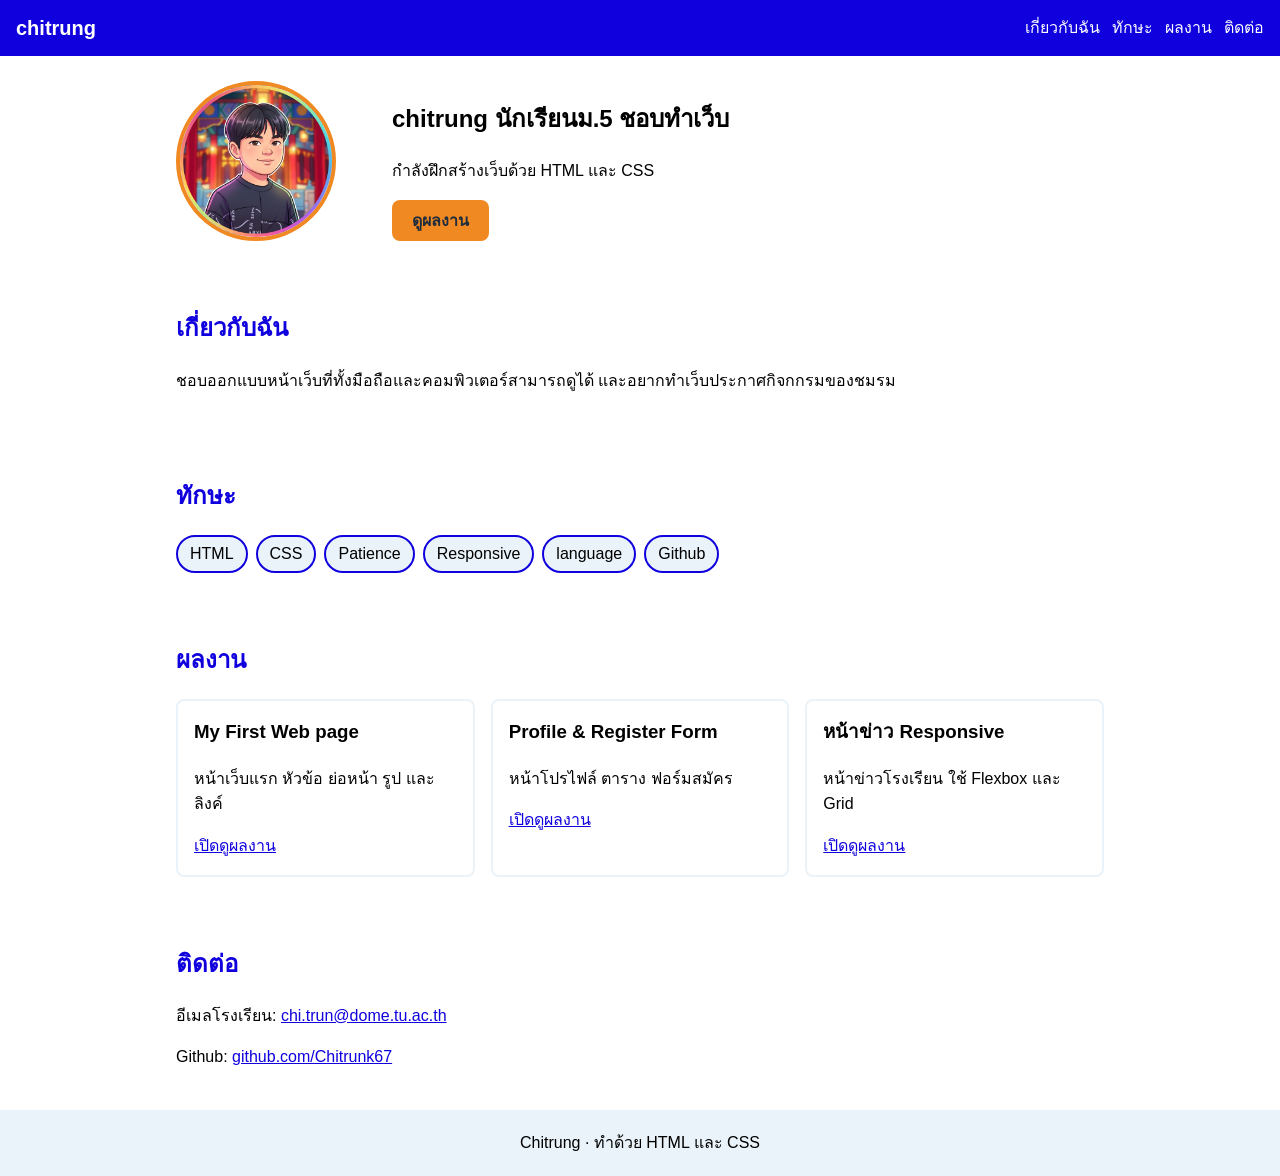
<file: index.html>
<!DOCTYPE html>
<html lang="th">
<head>
    <meta charset="UTF-8">
    <meta name="viewport" content="width=device-width, initial-scale=1.0">
    <title>chitrung | portfolio</title>
     <link rel="stylesheet" href="style.css">
</head>
<body>
    <header class="site-header">
        <a class="logo" href="#top">chitrung</a>
        <nav>
            <ul>
                <li><a href="#about">เกี่ยวกับฉัน</a></li>
                <li><a href="#skill">ทักษะ</a></li>
                <li><a href="#project">ผลงาน</a></li>
                <li><a href="#contact">ติดต่อ</a></li>
            </ul>
        </nav>
    </header>
    <main id="top">
        <section class="hero">
            <img class="avatar" src="images/my_profile.jpg"
            width="160" height="160" alt="ภาพการ์ตูนของฉัน">
            <div>
                <h1>chitrung นักเรียนม.5 ชอบทำเว็บ</h1>
                <p>กำลังฝึกสร้างเว็บด้วย HTML และ CSS</p>
                <a class="btn" href="#project">ดูผลงาน</a>
            </div>
        </section>
        <section id="about">
            <h2>เกี่ยวกับฉัน</h2>
            <p>ชอบออกแบบหน้าเว็บที่ทั้งมือถือและคอมพิวเตอร์สามารถดูได้ และอยากทำเว็บประกาศกิจกกรมของชมรม</p>
        </section>
        <section id="skill">
            <h2>ทักษะ</h2>
            <ul class="skill">
                <li>HTML</li>
                <li>CSS</li>
                <li>Patience</li>
                <li>Responsive</li>
                <li>language</li>
                <li>Github</li>
            </ul>
        </section>
        <section id="project">
            <h2>ผลงาน</h2>
            <div Class="project">
                <article class="card">
                    <h3>My First Web page</h3>
                    <p>หน้าเว็บแรก หัวข้อ ย่อหน้า รูป และลิงค์</p>
                    <a href="project/my-first-web/index.html">เปิดดูผลงาน</a>
                </article>
                <article class="card">
                    <h3>Profile &amp; Register Form</h3>
                    <p>หน้าโปรไฟล์ ตาราง ฟอร์มสมัคร</p>
                    <a href="project/my-profile/index.html">เปิดดูผลงาน</a>
                </article>
                <article class="card">
                    <h3>หน้าข่าว Responsive</h3>
                    <p>หน้าข่าวโรงเรียน ใช้ Flexbox และ Grid</p>
                    <a href="project/school-new/index.html">เปิดดูผลงาน</a>
                </article>
            </div>
        </section>
        <section id="contact">
            <h2>ติดต่อ</h2>
            <p>อีเมลโรงเรียน:
                <a href="mailto:chi.trun@dome.tu.ac.th">chi.trun@dome.tu.ac.th</a>
            </p>
            <p>Github:
                <a href="https://github.com/Chitrunk67">github.com/Chitrunk67</a>
            </p>
        </section>
    </main>

    <footer>Chitrung · ทำด้วย HTML และ CSS</footer>
</body>
</html>
</file>
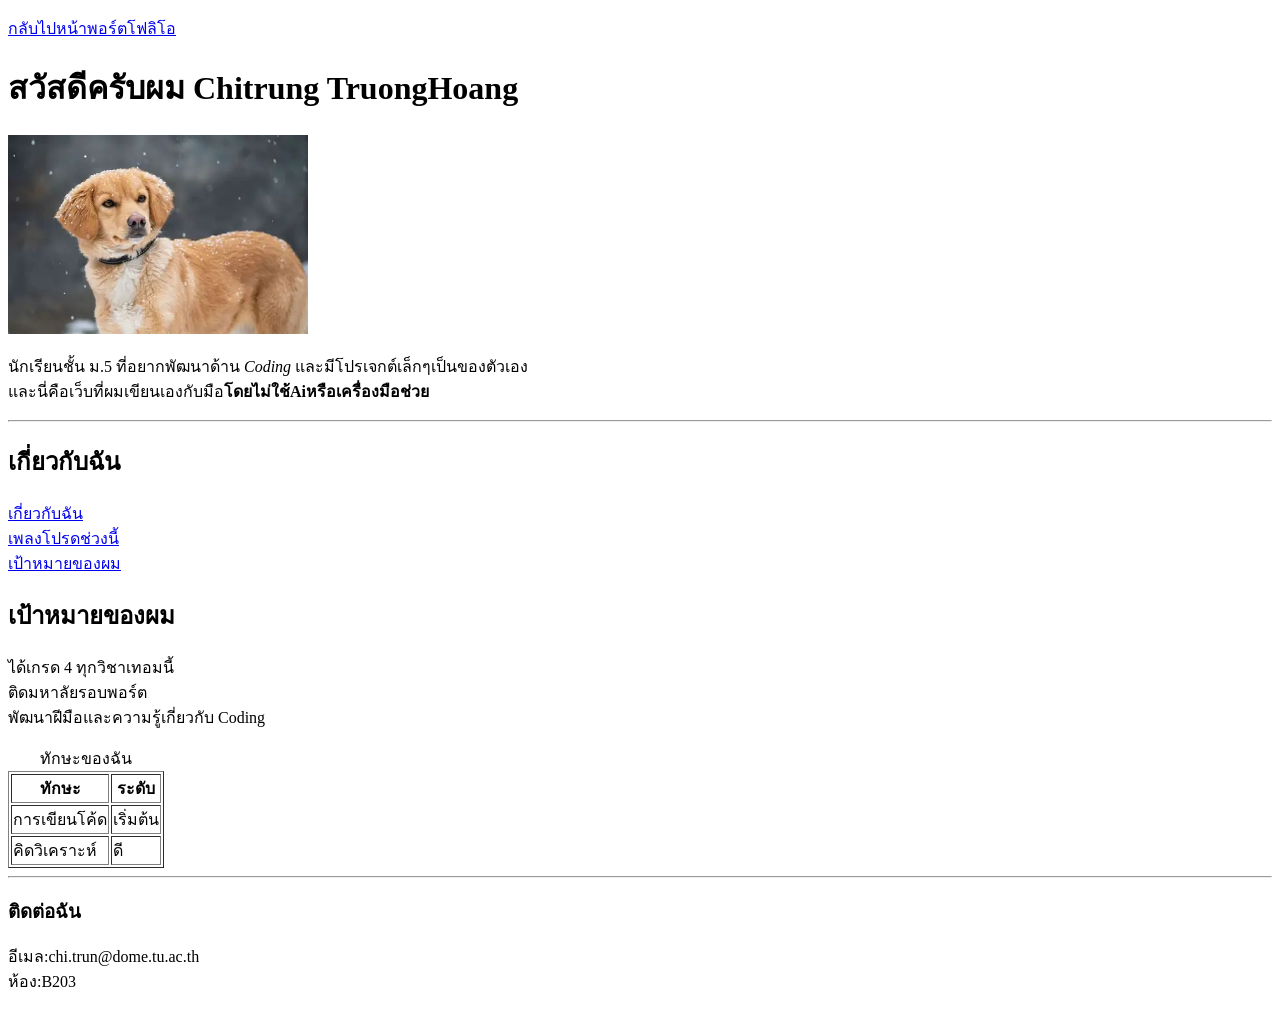
<file: project/my-first-web/index.html>
<!DOCTYPE html>
<html lang="th">
<head>
  <meta charset="UTF-8">
  <meta name="viewport" content="width=device-width, initial-scale=1.0">
  <title>เว็บแรกของฉัน-บีน</title>
</head>
<body>
  <p><a href="../../index.html">กลับไปหน้าพอร์ตโฟลิโอ</a></p>
  <h1>สวัสดีครับผม Chitrung TruongHoang</h1>
  <img src="images/dog-image.webp" alt="เป็นรูปหมาที่น่ารักดีผมอยากเลี้ยง" width="300">
<p>
  นักเรียนชั้น ม.5 ที่อยากพัฒนาด้าน <em>Coding</em> และมีโปรเจกต์เล็กๆเป็นของตัวเอง
<br>
  และนี่คือเว็บที่ผมเขียนเองกับมือ<strong>โดยไม่ใช้Aiหรือเครื่องมือช่วย</strong>
<p>
<hr>
<!--อันนี้คือลิงค์ที่พาไปจุดต่างๆ-->
</p>
  <h2>เกี่ยวกับฉัน</h2>
   <a href="about.html" target="_blank" rel="noopener">เกี่ยวกับฉัน</a>
   <br>
   <a href="https://www.youtube.com/watch?v=LmJUzENql-w&list=RDLmJUzENql-w&start_radio=1" target="_blank" rel="noopener">เพลงโปรดช่วงนี้</a>
   <br>
   <a href="#goal">เป้าหมายของผม</a>
<!--อันนี้คือเป้าหมายของผมปีนี้-->
  <h2 id="goal">เป้าหมายของผม</h2>
  <p>ได้เกรด 4 ทุกวิชาเทอมนี้<br>ติดมหาลัยรอบพอร์ต<br>พัฒนาฝีมือและความรู้เกี่ยวกับ Coding</p>
<table border="1">
  <caption>ทักษะของฉัน</caption>
  <thead>
    <tr>
      <th>ทักษะ</th>
      <th>ระดับ</th>
    </tr>
  </thead>
  <tbody>
    <tr>
      <td>การเขียนโค้ด</td>
      <td>เริ่มต้น</td>
    </tr>
    <tr>
      <td>คิดวิเคราะห์</td>
      <td>ดี</td>
    </tr>
  </tbody>
</table>
  <hr>
   <h3>ติดต่อฉัน</h3>
  <p>อีเมล:chi.trun@dome.tu.ac.th<br>ห้อง:B203</p>
</body>
</html>
</file>
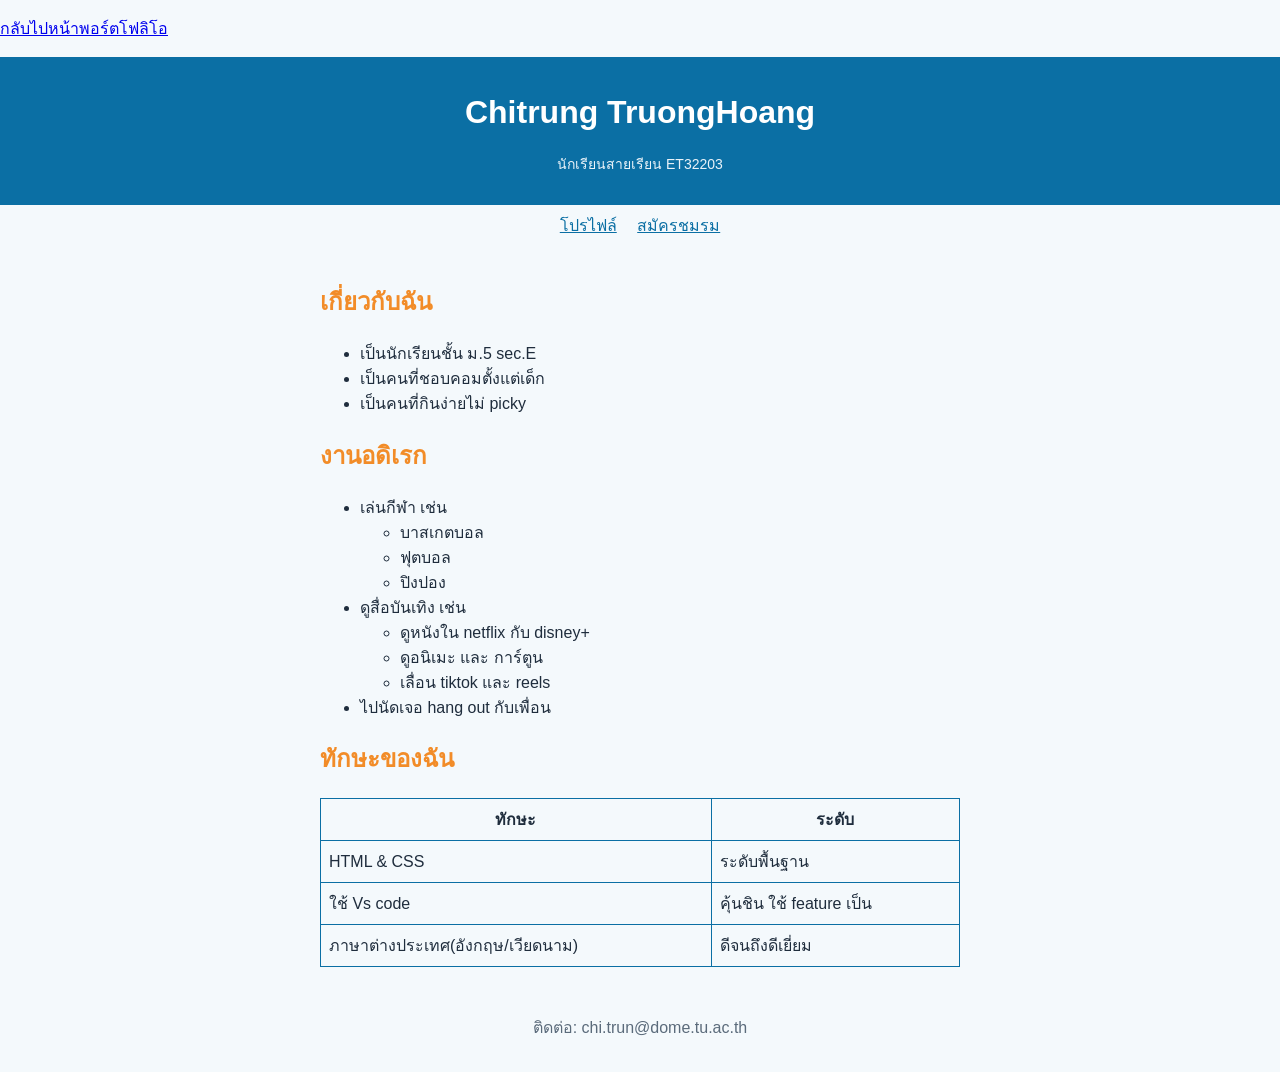
<file: project/my-profile/index.html>
<!DOCTYPE html>
<html lang="th">
<head>
    <meta charset="UTF-8">
    <meta name="viewport" content="width=device-width, initial-scale=1.0">
    <title>โปรไฟล์ของฉัน</title>
    <link rel="stylesheet" href="style.css">
</head>
<body>
    <p><a href="../../index.html">กลับไปหน้าพอร์ตโฟลิโอ</a></p>
    <header>
        <h1>Chitrung TruongHoang</h1>
        <p class="tagline">นักเรียนสายเรียน ET32203</p>
    </header>
    
    <nav>
        <a href="index.html">โปรไฟล์</a>
        <a href="register.html">สมัครชมรม</a>
    </nav>
    <main>
  <section id="about">
    <h2>เกี่ยวกับฉัน</h2>
    <ul>
        <li>เป็นนักเรียนชั้น ม.5 sec.E</li>
        <li>เป็นคนที่ชอบคอมตั้งแต่เด็ก</li>
        <li>เป็นคนที่กินง่ายไม่ picky</li>
    </ul>
  </section>
  <section id="hobby">
    <h2>งานอดิเรก</h2>
    <ul>
        <li>เล่นกีฬา เช่น
            <ul>
                <li>บาสเกตบอล</li>
                <li>ฟุตบอล</li>
                <li>ปิงปอง</li>
            </ul>
        </li>
        <li>ดูสื่อบันเทิง เช่น
            <ul>
                <li>ดูหนังใน netflix กับ disney+</li>
                <li>ดูอนิเมะ และ การ์ตูน</li>
                <li>เลื่อน tiktok และ reels</li>
            </ul>
        </li>
        <li>ไปนัดเจอ hang out กับเพื่อน</li>
    </ul>
  </section>
  <section id="skill">
    <h2>ทักษะของฉัน</h2>
    <table>
        <thead>
            <tr>
                <th>ทักษะ</th>
                <th>ระดับ</th>
            </tr>
            </thead>
        <tbody>
            <tr>
                <td>HTML & CSS</td>
                <td>ระดับพื้นฐาน</td>
            </tr>
            <tr>
                <td>ใช้ Vs code</td>
                <td>คุ้นชิน ใช้ feature เป็น</td>
            </tr>
            <tr>
                <td>ภาษาต่างประเทศ(อังกฤษ/เวียดนาม)</td>
                <td>ดีจนถึงดีเยี่ยม</td>
            </tr>
        </tbody>
        </table>
  </section>
</main>

<footer>
    <p>ติดต่อ: chi.trun@dome.tu.ac.th</p>
    </footer>
</body>
</html>
</file>
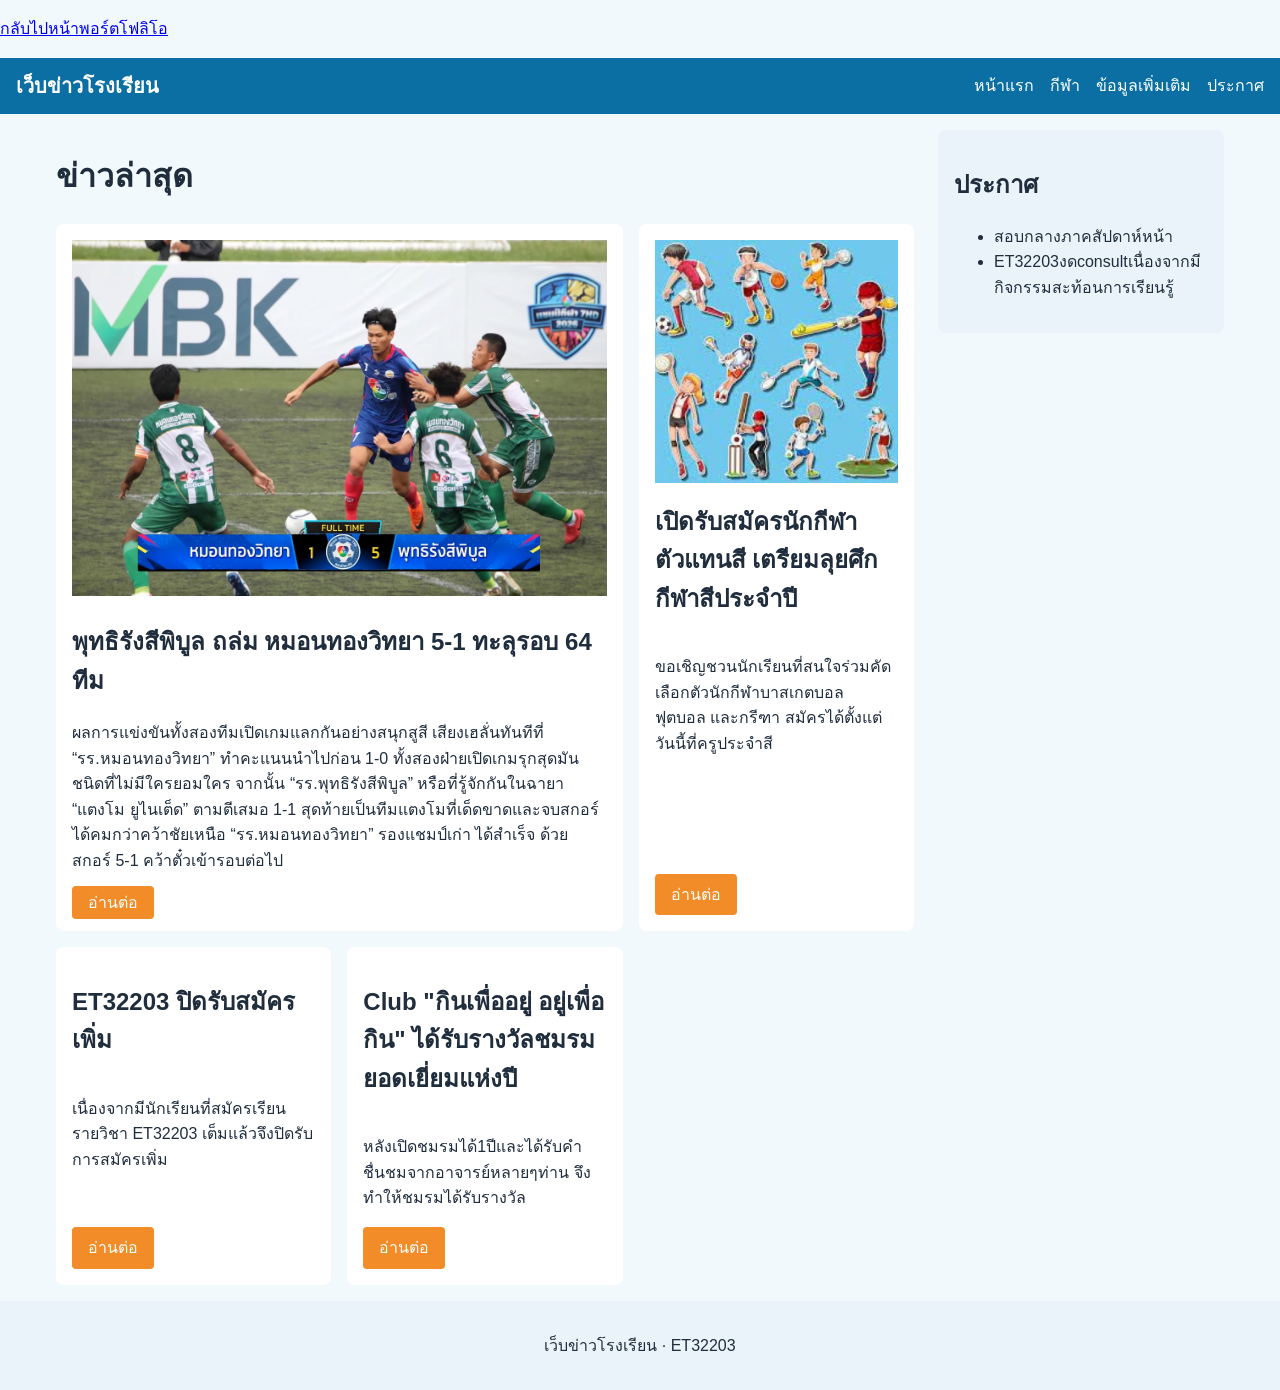
<file: project/school-new/index.html>
<!DOCTYPE html>
<html lang="th">
<head>
    <meta charset="UTF-8">
    <meta name="viewport" content="width=device-width, initial-scale=1.0">
    <title>ข่าวโรงเรียน</title>
    <link rel="stylesheet" href="style.css">
</head>
<body>
    <p><a href="../../index.html">กลับไปหน้าพอร์ตโฟลิโอ</a></p>
    <header class="site-header">
        <a class="logo" href="#">เว็บข่าวโรงเรียน</a>
        <nav>
            <ul>
                <li><a href="#">หน้าแรก</a></li>
                <li><a href="#sport">กีฬา</a></li>
                <li><a href="#">ข้อมูลเพิ่มเติม</a></li>
                <li><a href="#announcement">ประกาศ</a></li>
            </ul>
        </nav>
    </header>
    <div class="layout">
        <main>
            <h1>ข่าวล่าสุด</h1>
            <section class="news">
                <article class="card big">
                    <section id="sport">
                    <img src="images/monthong.jpg"
                         alt="รูปทีมหมอนทองวิทยาแพ้พุทธิรังสีพิบูล5ประตูต่อ1">
                     <h2> พุทธิรังสีพิบูล ถล่ม หมอนทองวิทยา 5-1 ทะลุรอบ 64 ทีม</h2>
                    <p>ผลการแข่งขันทั้งสองทีมเปิดเกมแลกกันอย่างสนุกสูสี เสียงเฮลั่นทันทีที่ “รร.หมอนทองวิทยา” ทำคะแนนนำไปก่อน 1-0 ทั้งสองฝ่ายเปิดเกมรุกสุดมันชนิดที่ไม่มีใครยอมใคร จากนั้น “รร.พุทธิรังสีพิบูล” หรือที่รู้จักกันในฉายา “แตงโม ยูไนเต็ด” ตามตีเสมอ 1-1 สุดท้ายเป็นทีมแตงโมที่เด็ดขาดและจบสกอร์ได้คมกว่าคว้าชัยเหนือ “รร.หมอนทองวิทยา” รองแชมป์เก่า ได้สำเร็จ ด้วยสกอร์ 5-1 คว้าตั๋วเข้ารอบต่อไป</p>
                    <a class="btn" href="#">อ่านต่อ</a>
                    </section>
                </article>
                <!-- ใช้ gemini ในการคิดหัวข้อข่าวให้ -->
                <article class="card">
                    <img src="images/sportday.jpeg"
                         alt="รูปตัวอย่างกีฬาต่างๆ">
                    <h2>เปิดรับสมัครนักกีฬาตัวแทนสี เตรียมลุยศึกกีฬาสีประจำปี</h2>
                    <p>ขอเชิญชวนนักเรียนที่สนใจร่วมคัดเลือกตัวนักกีฬาบาสเกตบอล ฟุตบอล และกรีฑา สมัครได้ตั้งแต่วันนี้ที่ครูประจำสี</p>
                    <a class="btn" href="#">อ่านต่อ</a>
                </article>
                <article class="card">
                    <h2>ET32203 ปิดรับสมัครเพิ่ม</h2>
                    <p>เนื่องจากมีนักเรียนที่สมัครเรียนรายวิชา ET32203 เต็มแล้วจึงปิดรับการสมัครเพิ่ม</p>
                    <a class="btn" href="#">อ่านต่อ</a>
                </article>
                <article class="card">
                    <h2>Club "กินเพื่ออยู่ อยู่เพื่อกิน" ได้รับรางวัลชมรมยอดเยี่ยมแห่งปี</h2>
                    <p>หลังเปิดชมรมได้1ปีและได้รับคำชื่นชมจากอาจารย์หลายๆท่าน จึงทำให้ชมรมได้รับรางวัล</p>
                    <a class="btn" href="#">อ่านต่อ</a>
                </article>
            </section>
        </main>

        <aside class="sidebar">
            <section id="announcement">
            <h2>ประกาศ</h2>
            <ul>
                <li>สอบกลางภาคสัปดาห์หน้า</li>
                <li>ET32203งดconsultเนื่องจากมีกิจกรรมสะท้อนการเรียนรู้</li>
            </ul>
            </section>
        </aside>
    </div>
    <footer>
        <p>เว็บข่าวโรงเรียน · ET32203</p>
    </footer>
</body>
</html>
</file>
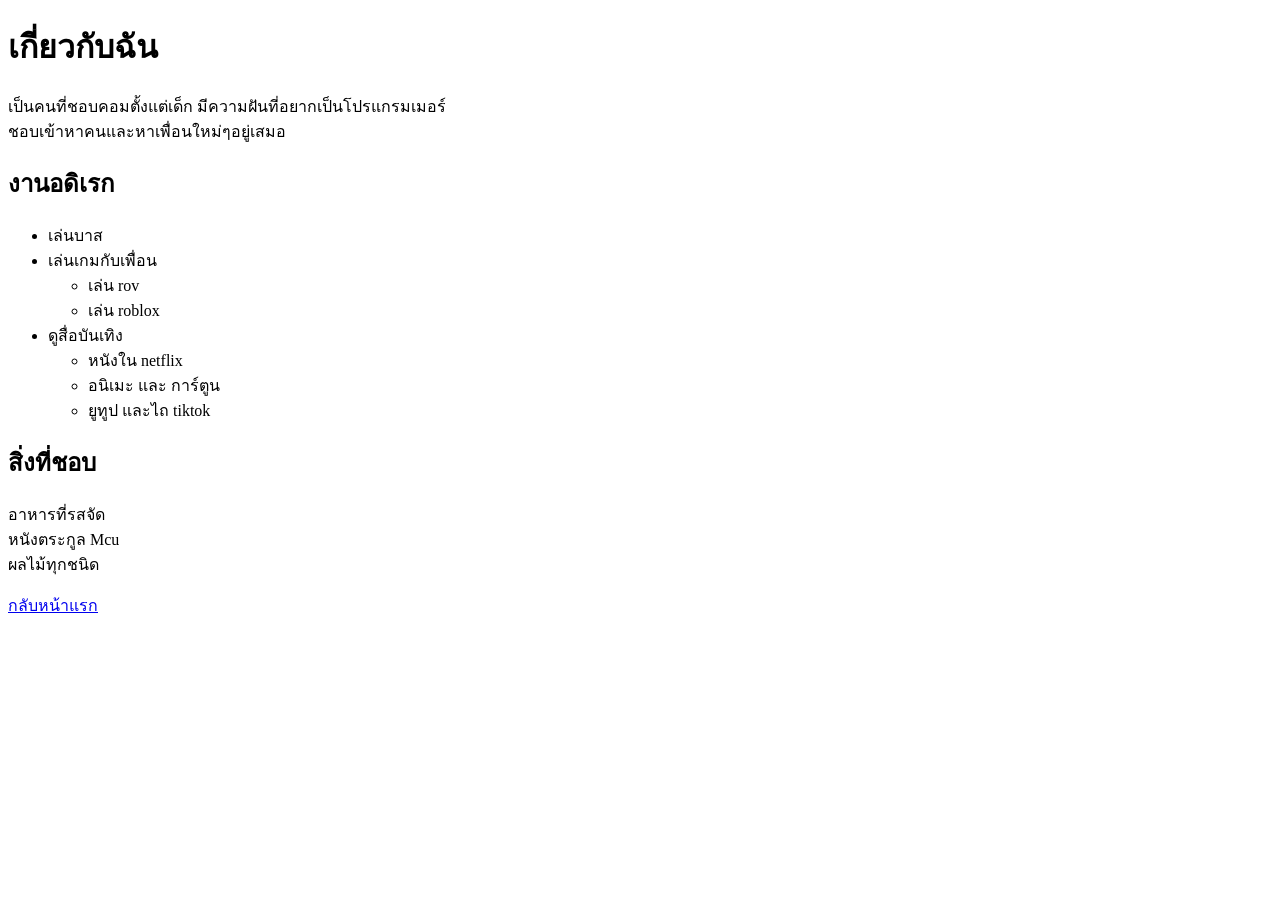
<file: project/my-first-web/about.html>
<!DOCTYPE html>
<html lang="th">
    <head>
  <meta charset="UTF-8">
  <meta name="viewport" content="width=device-width, initial-scale=1.0">
  <title>เกี่ยวกับฉัน</title>
  </head>
<body>
  <h1>เกี่ยวกับฉัน</h1>
  <p>เป็นคนที่ชอบคอมตั้งแต่เด็ก มีความฝันที่อยากเป็นโปรแกรมเมอร์<br>ชอบเข้าหาคนและหาเพื่อนใหม่ๆอยู่เสมอ</p>
  <h2>งานอดิเรก</h2>
  <ul>
    <li>เล่นบาส</li>
    <li>เล่นเกมกับเพื่อน
      <ul>
        <li>เล่น rov</li>
        <li>เล่น roblox</li>
      </ul>
    </li>
    <li>ดูสื่อบันเทิง
      <ul>
        <li>หนังใน netflix</li>
        <li>อนิเมะ และ การ์ตูน</li>
        <li>ยูทูป และไถ tiktok</li>
        </ul>
    </li>
    </ul>
  <h2>สิ่งที่ชอบ</h2>
  <p>อาหารที่รสจัด<br>หนังตระกูล Mcu<br>ผลไม้ทุกชนิด</p>
  <a href="index.html">กลับหน้าแรก</a>
  </body>
</html>
</file>
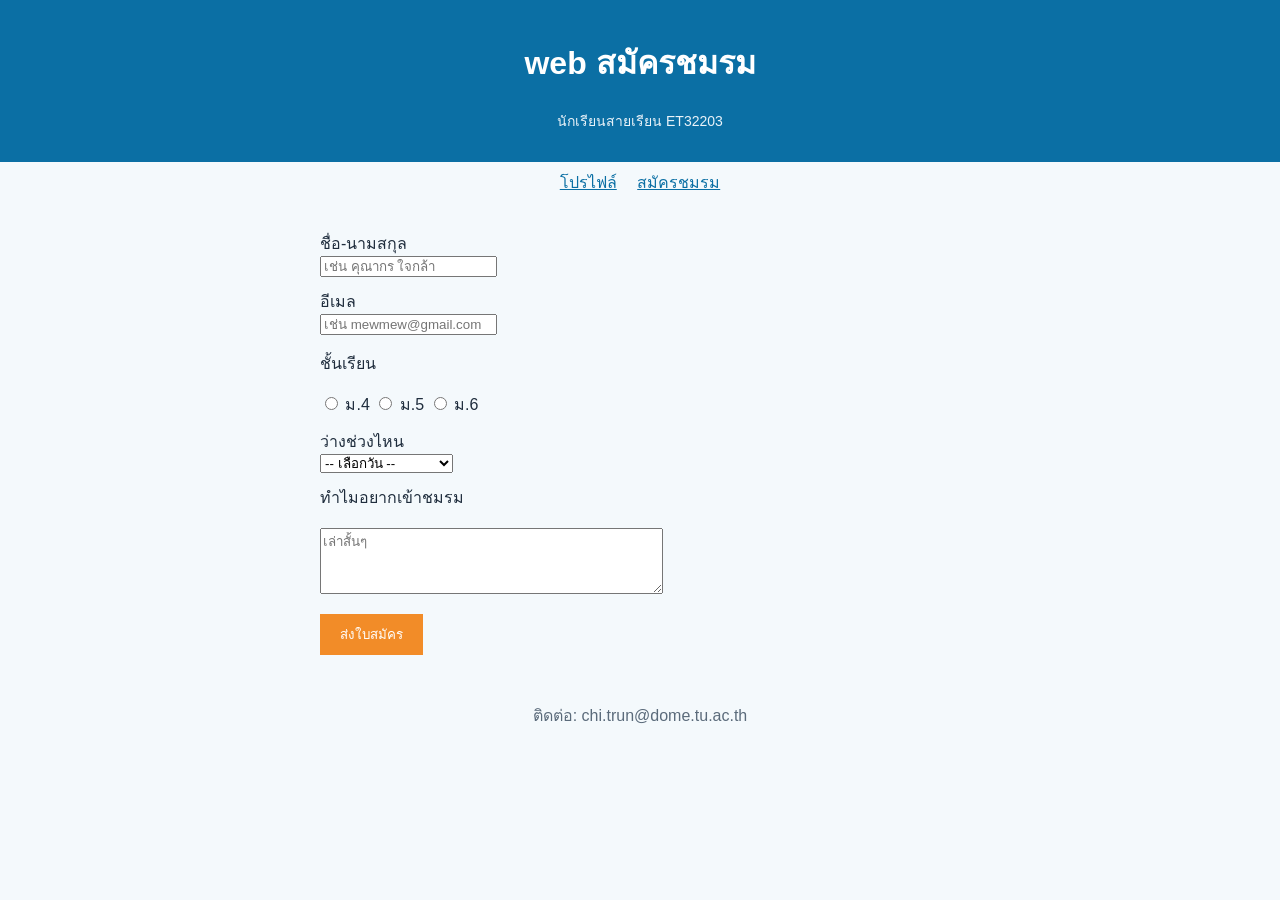
<file: project/my-profile/register.html>
<!DOCTYPE html>
<html lang="th">
<head>
    <meta charset="UTF-8">
    <meta name="viewport" content="width=device-width, initial-scale=1.0">
    <title>สมัครชมรม</title>
    <link rel="stylesheet" href="style.css">
</head>
<body>
    <header>
        <h1>web สมัครชมรม</h1>
        <p class="tagline">นักเรียนสายเรียน ET32203</p>
    </header>
    
    <nav>
        <a href="index.html">โปรไฟล์</a>
        <a href="register.html">สมัครชมรม</a>
    </nav>
    <main>
        <form method="get">
            <label for="fullname">ชื่อ-นามสกุล</label>
            <input type="text" id="fullname" name="fullname" required placeholder="เช่น คุณากร ใจกล้า">

            <label for="email">อีเมล</label>
            <input type="email" id="email" name="email" required placeholder="เช่น mewmew@gmail.com">

            <p>ชั้นเรียน</p>
            <input type="radio" id="m4" name="grade"
                    value="m4" required>
            <label for="m4">ม.4</label>
            <input type="radio" id="m5" name="grade"
                    value="m5" required>
            <label for="m5">ม.5</label>
            <input type="radio" id="m6" name="grade"
                    value="m6" required>
            <label for="m6">ม.6</label>

            <label for="time">ว่างช่วงไหน</label>
    <select id="time" name="time" required>
      <option value="">-- เลือกวัน --</option>
      <option value="mon">จันทร์ หลังเลิกเรียน</option>
      <option value="wed">พุธ หลังเลิกเรียน</option>
      <option value="sat">เสาร์ ช่วงเช้า</option>
    </select>

     <label for="reason">ทำไมอยากเข้าชมรม</label><br>
    <textarea id="reason" name="reason" rows="4" cols="40" placeholder="เล่าสั้นๆ" required></textarea>

        <button type="submit">ส่งใบสมัคร</button>
        </form>
</main>

<footer>
    <p>ติดต่อ: chi.trun@dome.tu.ac.th</p>
    </footer>
</body>
</html>
</file>
<file: style.css>
html { scroll-behavior: smooth;}
:root {
    --bg:#7eb2d3;
    --blue:#0f00dd;
    --light:#eaf3f9;
    --orange:#f08922;
    --ink:#1f2d3d;
}
* {box-sizing: border-box; }
body {
    margin: 0;
    font-family: sans-serif;
    line-height: 1.6;
    color: avr(--ink);
    background: avr(--bg);
}
img { max-width: 100%;height :auto;}
a { color: var(--blue);}
h2 { color: var(--blue);}

.site-header {
    display:flex;
    flex-wrap: wrap;
    justify-content: space-between;
    align-items: center;
    gap: 8px 16px;
    padding: 12px 16px;
    background: var(--blue);
}
.site-header a {
    color: white;
    text-decoration: none;
}
.logo {
    font-size: 1.25rem;
    font-weight:bold;
}
nav ul {
    display:flex;
    flex-wrap:wrap;
    gap: 12px;
    list-style: none;
    margin: 0;
    padding:0;
}
main {
    max-width: 960px;
    margin: 0 auto;
    padding: 0 16px;
}
section {padding: 24px 0;}
.hero {
    display: grid;
    gap: 16px;
    justify-items: center;
    text-align: center;
}
.avatar {
    width: 160px;
    border-radius: 50%;
    border : 4px solid var(--orange);
}
.btn {
    display: inline-block;
    padding: 8px 20px;
    border-radius: 8px;
    background: var(--orange);
    color: var(--ink);
    font-weight:bold;
    text-decoration: none;
}

.skill {
    display: flex;
    flex-wrap: wrap;
    gap: 8px;
    list-style: none;
    margin: 0;
    padding: 0;
}
.skill li {
    padding: 4px 12px;
    border: 2px solid var(--blue);
    border-radius: 999px;
    background: var(--light);
}

.project {
    display: grid;
    grid-template-columns: 1fr;
    gap:16px;
}
.card {
    padding:16px;
    border: 2px solid var(--light);
    border-radius: 8px;
    background: white;
}
.card h3 { margin-top: 0;}
footer {
    padding: 20px;
    text-align: center;
    background: var(--light);
}

@media (min-width: 768px) {
  .project { grid-template-columns: repeat(2, 1fr); }
}
@media (min-width: 1280px) {
    .hero {
        grid-template-columns: 200px 1fr;
        justify-items: start;
        align-items: center;
        text-align: left;
    }
  .project { grid-template-columns: repeat(3, 1fr); }
}
</file>
<file: project/my-profile/style.css>
body {
  font-family: "Sarabun" , sans-serif;
  background-color: #f4f9fc;
  color: #1f2d3d;
  margin: 0;
}

header {
  background-color: #0b6fa4;
  color: white;
  text-align: center;
  padding: 16px;
}

nav {
  text-align: center;
  padding: 8px;

}

nav a {
  color:#0b6fa4;
  margin: 0 8px;
}

main {
  max-width: 640px;
  margin: 0 auto;
  padding: 16px;
}

h2 {
  color:#f28c28;
}

.tagline {
  color: #eaf3f9;
  font-size: 14px;
}

table{
  border-collapse: collapse;
  width: 100%;
}

th, td {
  border: 1px solid #0b6fa4;
  padding:8px;
}

label {
  display: block;
  margin-top: 12px;
}

input[type="radio"] + label {
  display: inline;
}

button {
  display: block;
  margin-top:16px;
  background-color : #f28c28;
  color: white;
  border: none;
  padding: 10px 20px;
}

footer {
  text-align: center;
  padding: 16px;
  color: #5b6b7b;
}
</file>
<file: project/school-new/style.css>
/* ==== มือถือ ====*/
* { box-sizing: border-box;}
body {
    margin: 0;
    font-family: "Sarabun", sans-serif;
    line-height: 1.6;
    color: #1f2d3d;
    background: #f2f9fc;
}
img { max-width: 100%; height: auto; }
/* ==== Flexbox ====*/
.site-header {
    display: flex;
    flex-wrap: wrap;
    justify-content: space-between;
    align-items: center;
    gap: 0.5rem;
    padding: 0.75rem 1rem;
    background: #0b6fa4;
}
.logo {
    color: white;
    font-size: 1.25rem;
    font-weight: bold;
    text-decoration: none;
}
nav ul {
    display: flex;
    flex-wrap: wrap;
    gap: 1rem;
    list-style: none;
    margin: 0;
    padding: 0;
}
nav a { color: white; text-decoration: none;}
/* ==== โครงหน้า: grid ====*/
.layout {
    display: grid;
    gap: 1.5rem;
    max-width: 1200px;
    margin: 0 auto;
    padding: 1rem;
}
.news {
    display: grid;
    grid-template-columns: 1fr;
    gap: 1rem;
}
.card {
    display: flex;
    flex-direction: column;
    padding: 1rem;
    background: white;
    border-radius: 8px;
}
.card .btn {
    margin-top: auto;
    align-self: flex-start;
    padding: 0.5rem 1rem;
    background: #f28c28;
    color: white;
    text-decoration: none;
    border-radius: 4px;
}
.sidebar {
    align-self: start;
    padding: 1rem;
    background: #eaf3f9;
    border-radius: 8px;
}
footer {
    padding: 1rem;
    text-align: center;
    background: #eaf3f9;
}

/* ==== tablet: 768px ขึ้้นไป ====*/
@media (min-width: 768px) {
    .news { grid-template-columns: repeat(2, 1fr);}
    .news .big { grid-column: span 2;}
}
/* ==== computer: 1280px ขึ้นไป ====*/
@media (min-width: 1280px) {
    .layout { grid-template-columns: 3fr 1fr;}
    .news { grid-template-columns: repeat(3, 1fr);}
}
</file>
